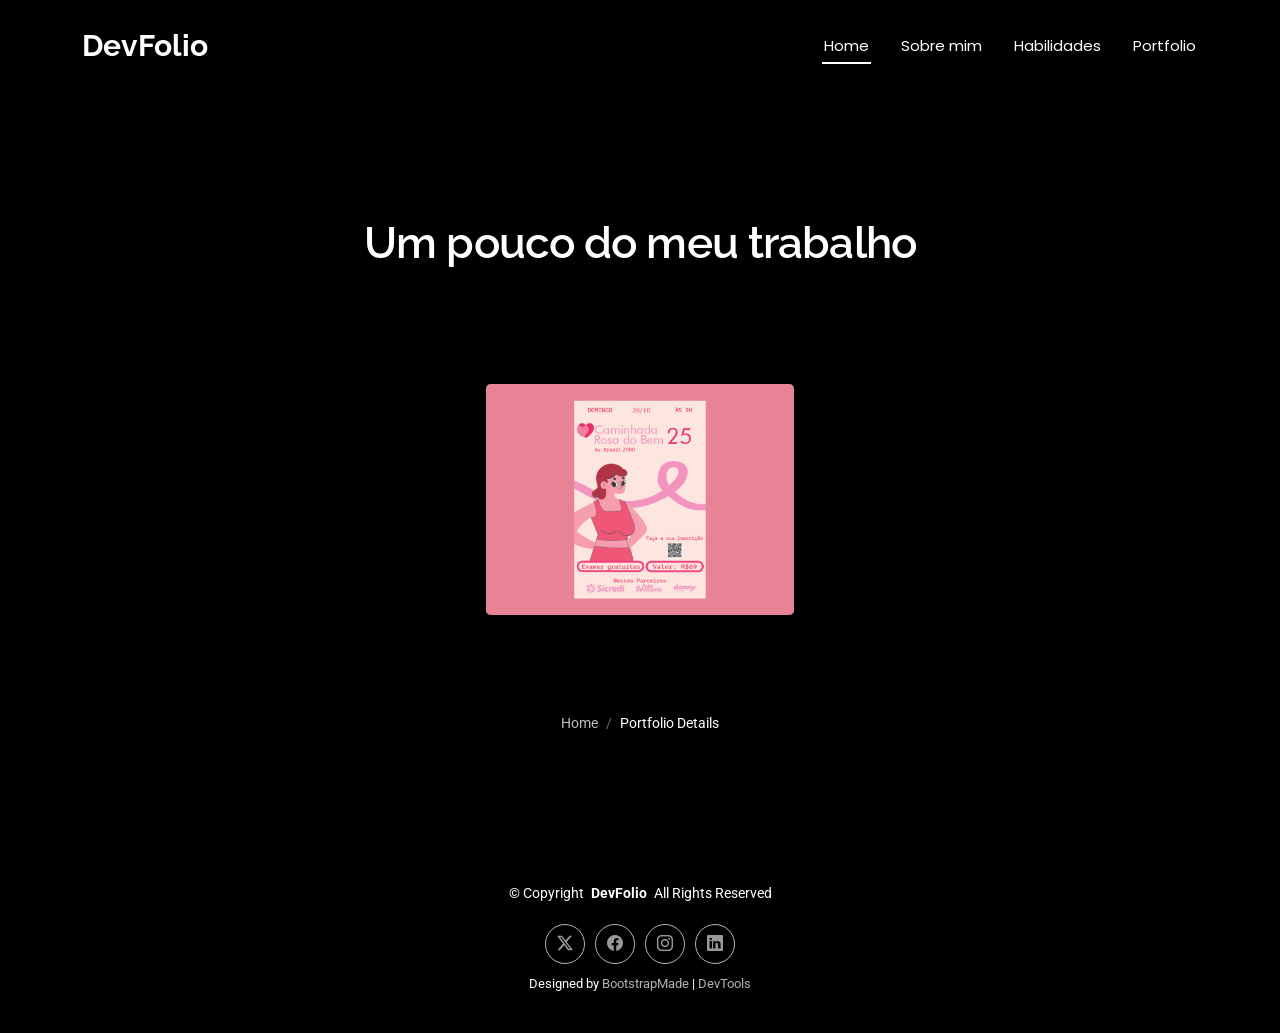
<file: portfolio-details.html>
<!DOCTYPE html>
<html lang="en">

<head>
  <meta charset="utf-8">
  <meta content="width=device-width, initial-scale=1.0" name="viewport">
  <title>Portfolio Details - DevFolio Bootstrap Template</title>
  <meta name="description" content="">
  <meta name="keywords" content="">

  <!-- Favicons -->
  <link href="assets/img/favicon.png" rel="icon">
  <link href="assets/img/apple-touch-icon.png" rel="apple-touch-icon">

  <!-- Fonts -->
  <link href="https://fonts.googleapis.com" rel="preconnect">
  <link href="https://fonts.gstatic.com" rel="preconnect" crossorigin>
  <link href="https://fonts.googleapis.com/css2?family=Roboto:ital,wght@0,100;0,300;0,400;0,500;0,700;0,900;1,100;1,300;1,400;1,500;1,700;1,900&family=Poppins:ital,wght@0,100;0,200;0,300;0,400;0,500;0,600;0,700;0,800;0,900;1,100;1,200;1,300;1,400;1,500;1,600;1,700;1,800;1,900&family=Raleway:ital,wght@0,100;0,200;0,300;0,400;0,500;0,600;0,700;0,800;0,900;1,100;1,200;1,300;1,400;1,500;1,600;1,700;1,800;1,900&display=swap" rel="stylesheet">

  <!-- Vendor CSS Files -->
  <link href="assets/vendor/bootstrap/css/bootstrap.min.css" rel="stylesheet">
  <link href="assets/vendor/bootstrap-icons/bootstrap-icons.css" rel="stylesheet">
  <link href="assets/vendor/aos/aos.css" rel="stylesheet">
  <link href="assets/vendor/glightbox/css/glightbox.min.css" rel="stylesheet">
  <link href="assets/vendor/swiper/swiper-bundle.min.css" rel="stylesheet">

  <!-- Main CSS File -->
  <link href="assets/css/main.css" rel="stylesheet">

  <!-- Image Stream Hero CSS -->
  <link href="assets/css/image-stream-hero.css" rel="stylesheet">

  <!-- =======================================================
  * Template Name: DevFolio
  * Template URL: https://bootstrapmade.com/devfolio-bootstrap-portfolio-html-template/
  * Updated: Aug 07 2024 with Bootstrap v5.3.3
  * Author: BootstrapMade.com
  * License: https://bootstrapmade.com/license/
  ======================================================== -->
</head>

<body class="portfolio-details-page">

  <header id="header" class="header d-flex align-items-center sticky-top">
    <div class="container-fluid container-xl position-relative d-flex align-items-center justify-content-between">

      <a href="index.html" class="logo d-flex align-items-center">
        <!-- Uncomment the line below if you also wish to use an image logo -->
        <!-- <img src="assets/img/logo.png" alt=""> -->
        <h1 class="sitename">DevFolio</h1>
      </a>

      <nav id="navmenu" class="navmenu">
        <ul>
             <li><a href="index.html" class="active">Home<br></a></li>
          <li><a href="#about">Sobre mim</a></li>
          <li><a href="#services">Habilidades</a></li>
          <li><a href="#portfolio">Portfolio</a></li>
        
          
        </ul>
        <i class="mobile-nav-toggle d-xl-none bi bi-list"></i>
      </nav>

    </div>
  </header>

  <main class="main">

    <!-- Image Stream Hero -->
    <section id="portfolio-hero" class="portfolio-hero">
      <div class="image-stream-hero" id="imageStreamHero">

        <div class="ish-perspective" aria-hidden="true">
          <div class="ish-scene" id="ishScene"></div>
        </div>

        <div class="ish-content">
          <div class="ish-title-wrap">
            <h1>Um pouco do meu trabalho</h1>
          </div>
          <p class="ish-subtitle">
           
          </p>
          <nav class="breadcrumbs ish-breadcrumbs">
            <ol>
              <li><a href="index.html">Home</a></li>
              <li class="current">Portfolio Details</li>
            </ol>
          </nav>
        </div>

      </div>
    </section><!-- /Image Stream Hero -->

  </main>

  <footer id="footer" class="footer accent-background">

    <div class="container">
      <div class="copyright text-center ">
        <p>© <span>Copyright</span> <strong class="px-1 sitename">DevFolio</strong> <span>All Rights Reserved</span></p>
      </div>
      <div class="social-links d-flex justify-content-center">
        <a href=""><i class="bi bi-twitter-x"></i></a>
        <a href=""><i class="bi bi-facebook"></i></a>
        <a href=""><i class="bi bi-instagram"></i></a>
        <a href=""><i class="bi bi-linkedin"></i></a>
      </div>
      <div class="credits">
        <!-- All the links in the footer should remain intact. -->
        <!-- You can delete the links only if you've purchased the pro version. -->
        <!-- Licensing information: https://bootstrapmade.com/license/ -->
        <!-- Purchase the pro version with working PHP/AJAX contact form: [buy-url] -->
        Designed by <a href="https://bootstrapmade.com/">BootstrapMade</a> | <a href="https://bootstrapmade.com/tools/">DevTools</a>
      </div>
    </div>

  </footer>

  <!-- Scroll Top -->
  <a href="#" id="scroll-top" class="scroll-top d-flex align-items-center justify-content-center"><i class="bi bi-arrow-up-short"></i></a>

  <!-- Preloader -->
  <div id="preloader"></div>

  <!-- Vendor JS Files -->
  <script src="assets/vendor/bootstrap/js/bootstrap.bundle.min.js"></script>
  <script src="assets/vendor/php-email-form/validate.js"></script>
  <script src="assets/vendor/aos/aos.js"></script>
  <script src="assets/vendor/typed.js/typed.umd.js"></script>
  <script src="assets/vendor/waypoints/noframework.waypoints.js"></script>
  <script src="assets/vendor/purecounter/purecounter_vanilla.js"></script>
  <script src="assets/vendor/glightbox/js/glightbox.min.js"></script>
  <script src="assets/vendor/imagesloaded/imagesloaded.pkgd.min.js"></script>
  <script src="assets/vendor/isotope-layout/isotope.pkgd.min.js"></script>
  <script src="assets/vendor/swiper/swiper-bundle.min.js"></script>

  <!-- Image Stream Hero JS -->
  <script src="assets/js/image-stream-hero.js"></script>

  <!-- Main JS File -->
  <script src="assets/js/main.js"></script>

</body>

</html>
</file>
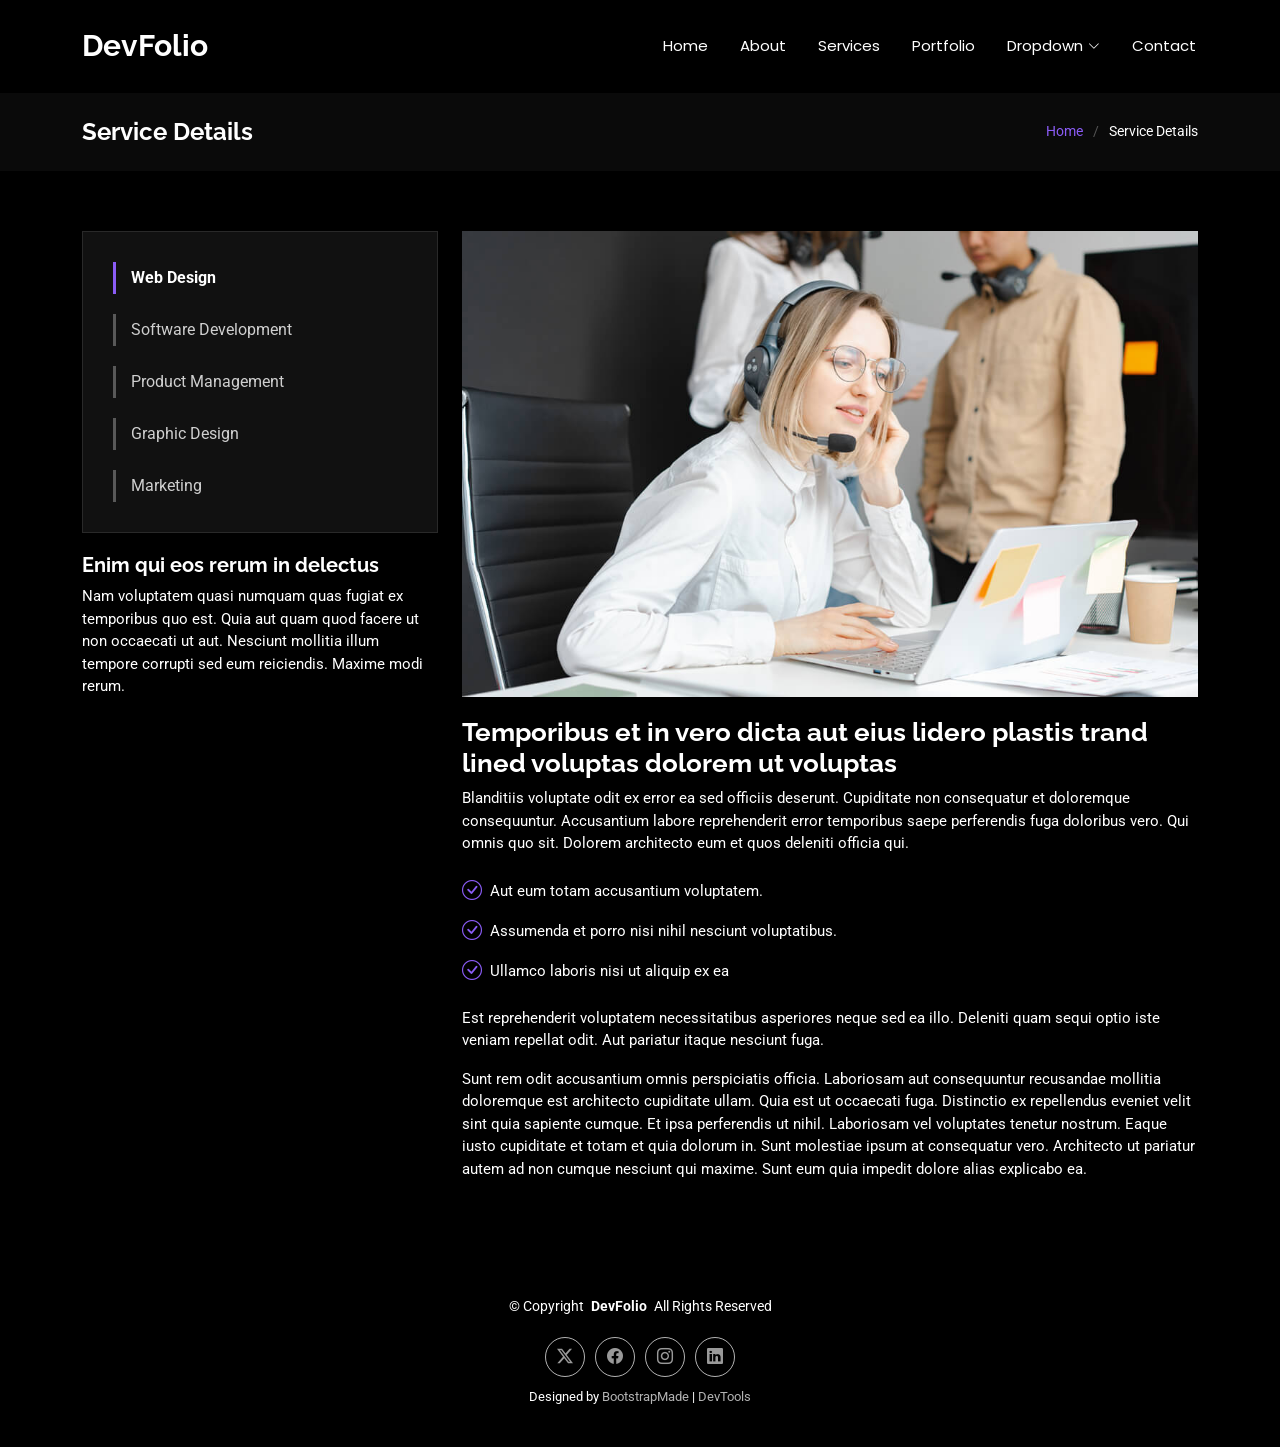
<file: service-details.html>
<!DOCTYPE html>
<html lang="en">

<head>
  <meta charset="utf-8">
  <meta content="width=device-width, initial-scale=1.0" name="viewport">
  <title>Service Details - DevFolio Bootstrap Template</title>
  <meta name="description" content="">
  <meta name="keywords" content="">

  <!-- Favicons -->
  <link href="assets/img/favicon.png" rel="icon">
  <link href="assets/img/apple-touch-icon.png" rel="apple-touch-icon">

  <!-- Fonts -->
  <link href="https://fonts.googleapis.com" rel="preconnect">
  <link href="https://fonts.gstatic.com" rel="preconnect" crossorigin>
  <link href="https://fonts.googleapis.com/css2?family=Roboto:ital,wght@0,100;0,300;0,400;0,500;0,700;0,900;1,100;1,300;1,400;1,500;1,700;1,900&family=Poppins:ital,wght@0,100;0,200;0,300;0,400;0,500;0,600;0,700;0,800;0,900;1,100;1,200;1,300;1,400;1,500;1,600;1,700;1,800;1,900&family=Raleway:ital,wght@0,100;0,200;0,300;0,400;0,500;0,600;0,700;0,800;0,900;1,100;1,200;1,300;1,400;1,500;1,600;1,700;1,800;1,900&display=swap" rel="stylesheet">

  <!-- Vendor CSS Files -->
  <link href="assets/vendor/bootstrap/css/bootstrap.min.css" rel="stylesheet">
  <link href="assets/vendor/bootstrap-icons/bootstrap-icons.css" rel="stylesheet">
  <link href="assets/vendor/aos/aos.css" rel="stylesheet">
  <link href="assets/vendor/glightbox/css/glightbox.min.css" rel="stylesheet">
  <link href="assets/vendor/swiper/swiper-bundle.min.css" rel="stylesheet">

  <!-- Main CSS File -->
  <link href="assets/css/main.css" rel="stylesheet">

  <!-- =======================================================
  * Template Name: DevFolio
  * Template URL: https://bootstrapmade.com/devfolio-bootstrap-portfolio-html-template/
  * Updated: Aug 07 2024 with Bootstrap v5.3.3
  * Author: BootstrapMade.com
  * License: https://bootstrapmade.com/license/
  ======================================================== -->
</head>

<body class="service-details-page">

  <header id="header" class="header d-flex align-items-center sticky-top">
    <div class="container-fluid container-xl position-relative d-flex align-items-center justify-content-between">

      <a href="index.html" class="logo d-flex align-items-center">
        <!-- Uncomment the line below if you also wish to use an image logo -->
        <!-- <img src="assets/img/logo.png" alt=""> -->
        <h1 class="sitename">DevFolio</h1>
      </a>

      <nav id="navmenu" class="navmenu">
        <ul>
          <li><a href="#hero">Home<br></a></li>
          <li><a href="#about">About</a></li>
          <li><a href="#services">Services</a></li>
          <li><a href="#portfolio">Portfolio</a></li>
          <li class="dropdown"><a href="#"><span>Dropdown</span> <i class="bi bi-chevron-down toggle-dropdown"></i></a>
            <ul>
              <li><a href="#">Dropdown 1</a></li>
              <li class="dropdown"><a href="#"><span>Deep Dropdown</span> <i class="bi bi-chevron-down toggle-dropdown"></i></a>
                <ul>
                  <li><a href="#">Deep Dropdown 1</a></li>
                  <li><a href="#">Deep Dropdown 2</a></li>
                  <li><a href="#">Deep Dropdown 3</a></li>
                  <li><a href="#">Deep Dropdown 4</a></li>
                  <li><a href="#">Deep Dropdown 5</a></li>
                </ul>
              </li>
              <li><a href="#">Dropdown 2</a></li>
              <li><a href="#">Dropdown 3</a></li>
              <li><a href="#">Dropdown 4</a></li>
            </ul>
          </li>
          <li><a href="#contact">Contact</a></li>
        </ul>
        <i class="mobile-nav-toggle d-xl-none bi bi-list"></i>
      </nav>

    </div>
  </header>

  <main class="main">

    <!-- Page Title -->
    <div class="page-title" data-aos="fade">
      <div class="container d-lg-flex justify-content-between align-items-center">
        <h1 class="mb-2 mb-lg-0">Service Details</h1>
        <nav class="breadcrumbs">
          <ol>
            <li><a href="index.html">Home</a></li>
            <li class="current">Service Details</li>
          </ol>
        </nav>
      </div>
    </div><!-- End Page Title -->

    <!-- Service Details Section -->
    <section id="service-details" class="service-details section">

      <div class="container">

        <div class="row gy-4">

          <div class="col-lg-4" data-aos="fade-up" data-aos-delay="100">
            <div class="services-list">
              <a href="#" class="active">Web Design</a>
              <a href="#">Software Development</a>
              <a href="#">Product Management</a>
              <a href="#">Graphic Design</a>
              <a href="#">Marketing</a>
            </div>

            <h4>Enim qui eos rerum in delectus</h4>
            <p>Nam voluptatem quasi numquam quas fugiat ex temporibus quo est. Quia aut quam quod facere ut non occaecati ut aut. Nesciunt mollitia illum tempore corrupti sed eum reiciendis. Maxime modi rerum.</p>
          </div>

          <div class="col-lg-8" data-aos="fade-up" data-aos-delay="200">
            <img src="assets/img/services.jpg" alt="" class="img-fluid services-img">
            <h3>Temporibus et in vero dicta aut eius lidero plastis trand lined voluptas dolorem ut voluptas</h3>
            <p>
              Blanditiis voluptate odit ex error ea sed officiis deserunt. Cupiditate non consequatur et doloremque consequuntur. Accusantium labore reprehenderit error temporibus saepe perferendis fuga doloribus vero. Qui omnis quo sit. Dolorem architecto eum et quos deleniti officia qui.
            </p>
            <ul>
              <li><i class="bi bi-check-circle"></i> <span>Aut eum totam accusantium voluptatem.</span></li>
              <li><i class="bi bi-check-circle"></i> <span>Assumenda et porro nisi nihil nesciunt voluptatibus.</span></li>
              <li><i class="bi bi-check-circle"></i> <span>Ullamco laboris nisi ut aliquip ex ea</span></li>
            </ul>
            <p>
              Est reprehenderit voluptatem necessitatibus asperiores neque sed ea illo. Deleniti quam sequi optio iste veniam repellat odit. Aut pariatur itaque nesciunt fuga.
            </p>
            <p>
              Sunt rem odit accusantium omnis perspiciatis officia. Laboriosam aut consequuntur recusandae mollitia doloremque est architecto cupiditate ullam. Quia est ut occaecati fuga. Distinctio ex repellendus eveniet velit sint quia sapiente cumque. Et ipsa perferendis ut nihil. Laboriosam vel voluptates tenetur nostrum. Eaque iusto cupiditate et totam et quia dolorum in. Sunt molestiae ipsum at consequatur vero. Architecto ut pariatur autem ad non cumque nesciunt qui maxime. Sunt eum quia impedit dolore alias explicabo ea.
            </p>
          </div>

        </div>

      </div>

    </section><!-- /Service Details Section -->

  </main>

  <footer id="footer" class="footer accent-background">

    <div class="container">
      <div class="copyright text-center ">
        <p>© <span>Copyright</span> <strong class="px-1 sitename">DevFolio</strong> <span>All Rights Reserved</span></p>
      </div>
      <div class="social-links d-flex justify-content-center">
        <a href=""><i class="bi bi-twitter-x"></i></a>
        <a href=""><i class="bi bi-facebook"></i></a>
        <a href=""><i class="bi bi-instagram"></i></a>
        <a href=""><i class="bi bi-linkedin"></i></a>
      </div>
      <div class="credits">
        <!-- All the links in the footer should remain intact. -->
        <!-- You can delete the links only if you've purchased the pro version. -->
        <!-- Licensing information: https://bootstrapmade.com/license/ -->
        <!-- Purchase the pro version with working PHP/AJAX contact form: [buy-url] -->
        Designed by <a href="https://bootstrapmade.com/">BootstrapMade</a> | <a href="https://bootstrapmade.com/tools/">DevTools</a>
      </div>
    </div>

  </footer>

  <!-- Scroll Top -->
  <a href="#" id="scroll-top" class="scroll-top d-flex align-items-center justify-content-center"><i class="bi bi-arrow-up-short"></i></a>

  <!-- Preloader -->
  <div id="preloader"></div>

  <!-- Vendor JS Files -->
  <script src="assets/vendor/bootstrap/js/bootstrap.bundle.min.js"></script>
  <script src="assets/vendor/php-email-form/validate.js"></script>
  <script src="assets/vendor/aos/aos.js"></script>
  <script src="assets/vendor/typed.js/typed.umd.js"></script>
  <script src="assets/vendor/waypoints/noframework.waypoints.js"></script>
  <script src="assets/vendor/purecounter/purecounter_vanilla.js"></script>
  <script src="assets/vendor/glightbox/js/glightbox.min.js"></script>
  <script src="assets/vendor/imagesloaded/imagesloaded.pkgd.min.js"></script>
  <script src="assets/vendor/isotope-layout/isotope.pkgd.min.js"></script>
  <script src="assets/vendor/swiper/swiper-bundle.min.js"></script>

  <!-- Main JS File -->
  <script src="assets/js/main.js"></script>

</body>

</html>
</file>
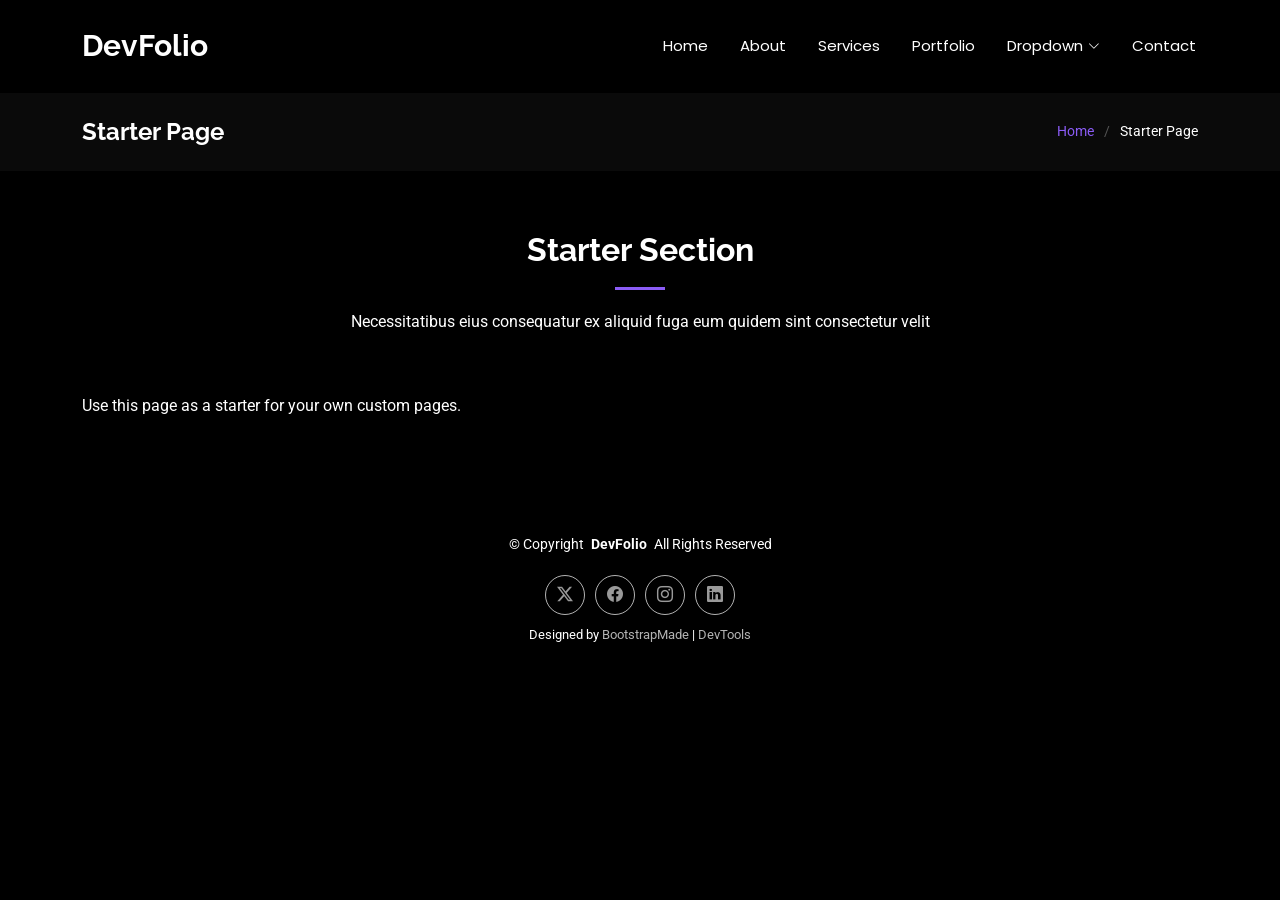
<file: starter-page.html>
<!DOCTYPE html>
<html lang="en">

<head>
  <meta charset="utf-8">
  <meta content="width=device-width, initial-scale=1.0" name="viewport">
  <title>Starter Page - DevFolio Bootstrap Template</title>
  <meta name="description" content="">
  <meta name="keywords" content="">

  <!-- Favicons -->
  <link href="assets/img/favicon.png" rel="icon">
  <link href="assets/img/apple-touch-icon.png" rel="apple-touch-icon">

  <!-- Fonts -->
  <link href="https://fonts.googleapis.com" rel="preconnect">
  <link href="https://fonts.gstatic.com" rel="preconnect" crossorigin>
  <link href="https://fonts.googleapis.com/css2?family=Roboto:ital,wght@0,100;0,300;0,400;0,500;0,700;0,900;1,100;1,300;1,400;1,500;1,700;1,900&family=Poppins:ital,wght@0,100;0,200;0,300;0,400;0,500;0,600;0,700;0,800;0,900;1,100;1,200;1,300;1,400;1,500;1,600;1,700;1,800;1,900&family=Raleway:ital,wght@0,100;0,200;0,300;0,400;0,500;0,600;0,700;0,800;0,900;1,100;1,200;1,300;1,400;1,500;1,600;1,700;1,800;1,900&display=swap" rel="stylesheet">

  <!-- Vendor CSS Files -->
  <link href="assets/vendor/bootstrap/css/bootstrap.min.css" rel="stylesheet">
  <link href="assets/vendor/bootstrap-icons/bootstrap-icons.css" rel="stylesheet">
  <link href="assets/vendor/aos/aos.css" rel="stylesheet">
  <link href="assets/vendor/glightbox/css/glightbox.min.css" rel="stylesheet">
  <link href="assets/vendor/swiper/swiper-bundle.min.css" rel="stylesheet">

  <!-- Main CSS File -->
  <link href="assets/css/main.css" rel="stylesheet">

  <!-- =======================================================
  * Template Name: DevFolio
  * Template URL: https://bootstrapmade.com/devfolio-bootstrap-portfolio-html-template/
  * Updated: Aug 07 2024 with Bootstrap v5.3.3
  * Author: BootstrapMade.com
  * License: https://bootstrapmade.com/license/
  ======================================================== -->
</head>

<body class="starter-page-page">

  <header id="header" class="header d-flex align-items-center sticky-top">
    <div class="container-fluid container-xl position-relative d-flex align-items-center justify-content-between">

      <a href="index.html" class="logo d-flex align-items-center">
        <!-- Uncomment the line below if you also wish to use an image logo -->
        <!-- <img src="assets/img/logo.png" alt=""> -->
        <h1 class="sitename">DevFolio</h1>
      </a>

      <nav id="navmenu" class="navmenu">
        <ul>
          <li><a href="#hero">Home<br></a></li>
          <li><a href="#about">About</a></li>
          <li><a href="#services">Services</a></li>
          <li><a href="#portfolio">Portfolio</a></li>
          <li class="dropdown"><a href="#"><span>Dropdown</span> <i class="bi bi-chevron-down toggle-dropdown"></i></a>
            <ul>
              <li><a href="#">Dropdown 1</a></li>
              <li class="dropdown"><a href="#"><span>Deep Dropdown</span> <i class="bi bi-chevron-down toggle-dropdown"></i></a>
                <ul>
                  <li><a href="#">Deep Dropdown 1</a></li>
                  <li><a href="#">Deep Dropdown 2</a></li>
                  <li><a href="#">Deep Dropdown 3</a></li>
                  <li><a href="#">Deep Dropdown 4</a></li>
                  <li><a href="#">Deep Dropdown 5</a></li>
                </ul>
              </li>
              <li><a href="#">Dropdown 2</a></li>
              <li><a href="#">Dropdown 3</a></li>
              <li><a href="#">Dropdown 4</a></li>
            </ul>
          </li>
          <li><a href="#contact">Contact</a></li>
        </ul>
        <i class="mobile-nav-toggle d-xl-none bi bi-list"></i>
      </nav>

    </div>
  </header>

  <main class="main">

    <!-- Page Title -->
    <div class="page-title" data-aos="fade">
      <div class="container d-lg-flex justify-content-between align-items-center">
        <h1 class="mb-2 mb-lg-0">Starter Page</h1>
        <nav class="breadcrumbs">
          <ol>
            <li><a href="index.html">Home</a></li>
            <li class="current">Starter Page</li>
          </ol>
        </nav>
      </div>
    </div><!-- End Page Title -->

    <!-- Starter Section Section -->
    <section id="starter-section" class="starter-section section">

      <!-- Section Title -->
      <div class="container section-title" data-aos="fade-up">
        <h2>Starter Section</h2>
        <p>Necessitatibus eius consequatur ex aliquid fuga eum quidem sint consectetur velit</p>
      </div><!-- End Section Title -->

      <div class="container" data-aos="fade-up">
        <p>Use this page as a starter for your own custom pages.</p>
      </div>

    </section><!-- /Starter Section Section -->

  </main>

  <footer id="footer" class="footer accent-background">

    <div class="container">
      <div class="copyright text-center ">
        <p>© <span>Copyright</span> <strong class="px-1 sitename">DevFolio</strong> <span>All Rights Reserved</span></p>
      </div>
      <div class="social-links d-flex justify-content-center">
        <a href=""><i class="bi bi-twitter-x"></i></a>
        <a href=""><i class="bi bi-facebook"></i></a>
        <a href=""><i class="bi bi-instagram"></i></a>
        <a href=""><i class="bi bi-linkedin"></i></a>
      </div>
      <div class="credits">
        <!-- All the links in the footer should remain intact. -->
        <!-- You can delete the links only if you've purchased the pro version. -->
        <!-- Licensing information: https://bootstrapmade.com/license/ -->
        <!-- Purchase the pro version with working PHP/AJAX contact form: [buy-url] -->
        Designed by <a href="https://bootstrapmade.com/">BootstrapMade</a> | <a href="https://bootstrapmade.com/tools/">DevTools</a>
      </div>
    </div>

  </footer>

  <!-- Scroll Top -->
  <a href="#" id="scroll-top" class="scroll-top d-flex align-items-center justify-content-center"><i class="bi bi-arrow-up-short"></i></a>

  <!-- Preloader -->
  <div id="preloader"></div>

  <!-- Vendor JS Files -->
  <script src="assets/vendor/bootstrap/js/bootstrap.bundle.min.js"></script>
  <script src="assets/vendor/php-email-form/validate.js"></script>
  <script src="assets/vendor/aos/aos.js"></script>
  <script src="assets/vendor/typed.js/typed.umd.js"></script>
  <script src="assets/vendor/waypoints/noframework.waypoints.js"></script>
  <script src="assets/vendor/purecounter/purecounter_vanilla.js"></script>
  <script src="assets/vendor/glightbox/js/glightbox.min.js"></script>
  <script src="assets/vendor/imagesloaded/imagesloaded.pkgd.min.js"></script>
  <script src="assets/vendor/isotope-layout/isotope.pkgd.min.js"></script>
  <script src="assets/vendor/swiper/swiper-bundle.min.js"></script>

  <!-- Main JS File -->
  <script src="assets/js/main.js"></script>

</body>

</html>
</file>
<file: assets/css/image-stream-hero.css>
/* ==========================================================================
   Image Stream Hero — estilos
   Salve este arquivo em: assets/css/image-stream-hero.css

   Recriação em CSS/JS puro do componente React "ImageStreamHero":
   duas fileiras de fotos correndo em perspectiva 3D em direção à tela.
   ========================================================================== */

.portfolio-hero {
  position: relative;
  background: #000000;
}

.image-stream-hero {
  position: relative;
  overflow: hidden;
  container-type: inline-size;
  height: 70vh;
  min-height: 480px;
  max-height: 720px;
  background: #000000;
}

/* Camada que define a perspectiva 3D (o "olho" da câmera) */
.ish-perspective {
  position: absolute;
  inset: 0;
  pointer-events: none;
}

/* Camada onde os cards realmente vivem em 3D */
.ish-scene {
  position: absolute;
  inset: 0;
  transform-style: preserve-3d;
}

/* Cada foto do corredor. Posição/tamanho/animação exatos são
   calculados e aplicados via JS (image-stream-hero.js), pois
   dependem da matemática da perspectiva. */
.ish-card {
  position: absolute;
  overflow: hidden;
  backface-visibility: hidden;
}

.ish-card img {
  width: 100%;
  height: 100%;
  object-fit: cover;
  display: block;
  user-select: none;
}

/* Conteúdo (título / breadcrumb) por cima do corredor */
.ish-content {
  position: relative;
  z-index: 10;
  display: flex;
  height: 100%;
  flex-direction: column;
  align-items: center;
  justify-content: space-between;
  padding: 4rem 1.5rem 3rem;
  text-align: center;
  pointer-events: none;
}

.ish-content * {
  pointer-events: auto;
}

.ish-title-wrap h1 {
  font-size: 2.75rem;
  font-weight: 600;
  color: #ffffff;
  letter-spacing: -0.02em;
  margin: 0;
  text-shadow: 0 2px 24px rgba(0, 0, 0, 0.6);
}

.ish-subtitle {
  max-width: 32rem;
  color: rgba(255, 255, 255, 0.7);
  font-size: 0.95rem;
  margin: 0 auto;
}

.ish-breadcrumbs ol {
  display: flex;
  justify-content: center;
  gap: 0.5rem;
  list-style: none;
  padding: 0;
  margin: 0;
  font-size: 0.9rem;
}

.ish-breadcrumbs a {
  color: rgba(255, 255, 255, 0.75);
  text-decoration: none;
}

.ish-breadcrumbs a:hover {
  color: #ffffff;
}

.ish-breadcrumbs .current {
  color: #ffffff;
}

.ish-breadcrumbs li {
  display: flex;
  align-items: center;
  gap: 0.5rem;
}

.ish-breadcrumbs li:not(:last-child)::after {
  content: "/";
  color: rgba(255, 255, 255, 0.4);
}

@media (max-width: 768px) {
  .image-stream-hero {
    height: 60vh;
    min-height: 420px;
  }

  .ish-title-wrap h1 {
    font-size: 2rem;
  }

  .ish-content {
    padding: 3rem 1.25rem 2rem;
  }
}
</file>
<file: assets/css/main.css>
/**
* Template Name: DevFolio
* Template URL: https://bootstrapmade.com/devfolio-bootstrap-portfolio-html-template/
* Updated: Aug 07 2024 with Bootstrap v5.3.3
* Author: BootstrapMade.com
* License: https://bootstrapmade.com/license/
*/

/*--------------------------------------------------------------
# Font & Color Variables
# Help: https://bootstrapmade.com/color-system/
--------------------------------------------------------------*/
/* Fonts */
:root {
  --default-font: "Roboto",  system-ui, -apple-system, "Segoe UI", Roboto, "Helvetica Neue", Arial, "Noto Sans", "Liberation Sans", sans-serif, "Apple Color Emoji", "Segoe UI Emoji", "Segoe UI Symbol", "Noto Color Emoji";
  --heading-font: "Raleway",  sans-serif;
  --nav-font: "Poppins",  sans-serif;
}

/* Global Colors - The following color variables are used throughout the website. Updating them here will change the color scheme of the entire website */
:root { 
  --background-color: #000000; /* Background color for the entire website, including individual sections */
  --default-color: #ffffff; /* Default color used for the majority of the text content across the entire website */
  --heading-color: #ffffff; /* Color for headings, subheadings and title throughout the website */
  --accent-color: #8b5cf6; /* Accent color that represents your brand on the website. It's used for buttons, links, and other elements that need to stand out */
  --surface-color: #111111; /* The surface color is used as a background of boxed elements within sections, such as cards, icon boxes, or other elements that require a visual separation from the global background. */
  --contrast-color: #ffffff; /* Contrast color for text, ensuring readability against backgrounds of accent, heading, or default colors. */
}

/* Nav Menu Colors - The following color variables are used specifically for the navigation menu. They are separate from the global colors to allow for more customization options */
:root {
  --nav-color: #ffffff;  /* The default color of the main navmenu links */
  --nav-hover-color: #ffffff; /* Applied to main navmenu links when they are hovered over or active */
  --nav-mobile-background-color: #000000; /* Used as the background color for mobile navigation menu */
  --nav-dropdown-background-color: #111111; /* Used as the background color for dropdown items that appear when hovering over primary navigation items */
  --nav-dropdown-color: #ffffff; /* Used for navigation links of the dropdown items in the navigation menu. */
  --nav-dropdown-hover-color: #8b5cf6; /* Similar to --nav-hover-color, this color is applied to dropdown navigation links when they are hovered over. */
}

/* Color Presets - These classes override global colors when applied to any section or element, providing reuse of the sam color scheme. */

.light-background {
  --background-color: #000000;
  --surface-color: #111111;
}

.dark-background {
  --background-color: #060606;
  --default-color: #ffffff;
  --heading-color: #ffffff;
  --surface-color: #252525;
  --contrast-color: #ffffff;
}

.accent-background {
  --background-color: #000000;
  --default-color: #ffffff;
  --heading-color: #ffffff;
  --accent-color: #8b5cf6;
  --surface-color: #111111;
  --contrast-color: #ffffff;
}

/* Smooth scroll */
:root {
  scroll-behavior: smooth;
}

/*--------------------------------------------------------------
# General Styling & Shared Classes
--------------------------------------------------------------*/
body {
  color: var(--default-color);
  background-color: var(--background-color);
  font-family: var(--default-font);
}

a {
  color: var(--accent-color);
  text-decoration: none;
  transition: 0.3s;
}

a:hover {
  color: color-mix(in srgb, var(--accent-color), transparent 25%);
  text-decoration: none;
}

h1,
h2,
h3,
h4,
h5,
h6 {
  color: var(--heading-color);
  font-family: var(--heading-font);
}

/* PHP Email Form Messages
------------------------------*/
.php-email-form .error-message {
  display: none;
  background: #df1529;
  color: #ffffff;
  text-align: left;
  padding: 15px;
  margin-bottom: 24px;
  font-weight: 600;
}

.php-email-form .sent-message {
  display: none;
  color: #ffffff;
  background: #059652;
  text-align: center;
  padding: 15px;
  margin-bottom: 24px;
  font-weight: 600;
}

.php-email-form .loading {
  display: none;
  background: var(--surface-color);
  text-align: center;
  padding: 15px;
  margin-bottom: 24px;
}

.php-email-form .loading:before {
  content: "";
  display: inline-block;
  border-radius: 50%;
  width: 24px;
  height: 24px;
  margin: 0 10px -6px 0;
  border: 3px solid var(--accent-color);
  border-top-color: var(--surface-color);
  animation: php-email-form-loading 1s linear infinite;
}

@keyframes php-email-form-loading {
  0% {
    transform: rotate(0deg);
  }

  100% {
    transform: rotate(360deg);
  }
}

/*--------------------------------------------------------------
# Global Header
--------------------------------------------------------------*/
.header {
  --background-color: #000000;
  --default-color: #ffffff;
  --heading-color: #ffffff;
  color: var(--default-color);
  background-color: var(--background-color);
  padding: 20px 0;
  transition: all 0.5s;
  z-index: 997;
}

.header .logo {
  line-height: 1;
}

.header .logo img {
  max-height: 32px;
  margin-right: 8px;
}

.header .logo h1 {
  font-size: 30px;
  margin: 0;
  font-weight: 700;
  color: var(--heading-color);
}

.scrolled .header {
  box-shadow: 0px 0 18px rgba(0, 0, 0, 0.1);
}

/*--------------------------------------------------------------
# Navigation Menu
--------------------------------------------------------------*/
/* Desktop Navigation */
@media (min-width: 1200px) {
  .navmenu {
    padding: 0;
  }

  .navmenu ul {
    margin: 0;
    padding: 0;
    display: flex;
    list-style: none;
    align-items: center;
  }

  .navmenu li {
    position: relative;
  }

  .navmenu>ul>li {
    white-space: nowrap;
    padding: 15px 14px;
  }

  .navmenu>ul>li:last-child {
    padding-right: 0;
  }

  .navmenu a,
  .navmenu a:focus {
    color: var(--nav-color);
    font-size: 15px;
    padding: 0 2px;
    font-family: var(--nav-font);
    font-weight: 400;
    display: flex;
    align-items: center;
    justify-content: space-between;
    white-space: nowrap;
    transition: 0.3s;
    position: relative;
  }

  .navmenu a i,
  .navmenu a:focus i {
    font-size: 12px;
    line-height: 0;
    margin-left: 5px;
    transition: 0.3s;
  }

  .navmenu>ul>li>a:before {
    content: "";
    position: absolute;
    width: 100%;
    height: 2px;
    bottom: -6px;
    left: 0;
    background-color: var(--nav-hover-color);
    visibility: hidden;
    width: 0px;
    transition: all 0.3s ease-in-out 0s;
  }

  .navmenu a:hover:before,
  .navmenu li:hover>a:before,
  .navmenu .active:before {
    visibility: visible;
    width: 100%;
  }

  .navmenu li:hover>a,
  .navmenu .active,
  .navmenu .active:focus {
    color: var(--nav-hover-color);
  }

  .navmenu .dropdown ul {
    margin: 0;
    padding: 10px 0;
    background: var(--nav-dropdown-background-color);
    display: block;
    position: absolute;
    visibility: hidden;
    left: 14px;
    top: 130%;
    opacity: 0;
    transition: 0.3s;
    border-radius: 4px;
    z-index: 99;
    box-shadow: 0px 0px 30px rgba(0, 0, 0, 0.1);
  }

  .navmenu .dropdown ul li {
    min-width: 200px;
  }

  .navmenu .dropdown ul a {
    padding: 10px 20px;
    font-size: 15px;
    text-transform: none;
    color: var(--nav-dropdown-color);
  }

  .navmenu .dropdown ul a i {
    font-size: 12px;
  }

  .navmenu .dropdown ul a:hover,
  .navmenu .dropdown ul .active:hover,
  .navmenu .dropdown ul li:hover>a {
    color: var(--nav-dropdown-hover-color);
  }

  .navmenu .dropdown:hover>ul {
    opacity: 1;
    top: 100%;
    visibility: visible;
  }

  .navmenu .dropdown .dropdown ul {
    top: 0;
    left: -90%;
    visibility: hidden;
  }

  .navmenu .dropdown .dropdown:hover>ul {
    opacity: 1;
    top: 0;
    left: -100%;
    visibility: visible;
  }
}

/* Mobile Navigation */
@media (max-width: 1199px) {
  .mobile-nav-toggle {
    color: var(--nav-color);
    font-size: 28px;
    line-height: 0;
    margin-right: 10px;
    cursor: pointer;
    transition: color 0.3s;
  }

  .navmenu {
    padding: 0;
    z-index: 9997;
  }

  .navmenu ul {
    display: none;
    list-style: none;
    position: absolute;
    inset: 60px 20px 20px 20px;
    padding: 10px 0;
    margin: 0;
    border-radius: 6px;
    background-color: var(--nav-mobile-background-color);
    border: 1px solid color-mix(in srgb, var(--default-color), transparent 90%);
    box-shadow: none;
    overflow-y: auto;
    transition: 0.3s;
    z-index: 9998;
  }

  .navmenu a,
  .navmenu a:focus {
    color: var(--nav-dropdown-color);
    padding: 10px 20px;
    font-family: var(--nav-font);
    font-size: 17px;
    font-weight: 500;
    display: flex;
    align-items: center;
    justify-content: space-between;
    white-space: nowrap;
    transition: 0.3s;
  }

  .navmenu a i,
  .navmenu a:focus i {
    font-size: 12px;
    line-height: 0;
    margin-left: 5px;
    width: 30px;
    height: 30px;
    display: flex;
    align-items: center;
    justify-content: center;
    border-radius: 50%;
    transition: 0.3s;
    background-color: color-mix(in srgb, var(--accent-color), transparent 90%);
  }

  .navmenu a i:hover,
  .navmenu a:focus i:hover {
    background-color: var(--accent-color);
    color: var(--contrast-color);
  }

  .navmenu a:hover,
  .navmenu .active,
  .navmenu .active:focus {
    color: var(--nav-dropdown-hover-color);
  }

  .navmenu .active i,
  .navmenu .active:focus i {
    background-color: var(--accent-color);
    color: var(--contrast-color);
    transform: rotate(180deg);
  }

  .navmenu .dropdown ul {
    position: static;
    display: none;
    z-index: 99;
    padding: 10px 0;
    margin: 10px 20px;
    background-color: var(--nav-dropdown-background-color);
    transition: all 0.5s ease-in-out;
  }

  .navmenu .dropdown ul ul {
    background-color: rgba(33, 37, 41, 0.1);
  }

  .navmenu .dropdown>.dropdown-active {
    display: block;
    background-color: rgba(33, 37, 41, 0.03);
  }

  .mobile-nav-active {
    overflow: hidden;
  }

  .mobile-nav-active .mobile-nav-toggle {
    color: #fff;
    position: absolute;
    font-size: 32px;
    top: 15px;
    right: 15px;
    margin-right: 0;
    z-index: 9999;
  }

  .mobile-nav-active .navmenu {
    position: fixed;
    overflow: hidden;
    inset: 0;
    background: rgba(33, 37, 41, 0.8);
    transition: 0.3s;
  }

  .mobile-nav-active .navmenu>ul {
    display: block;
  }
}

/*--------------------------------------------------------------
# Global Footer
--------------------------------------------------------------*/
.footer {
  color: var(--default-color);
  background-color: var(--background-color);
  font-size: 14px;
  padding: 40px 0;
  position: relative;
}

.footer .copyright p {
  margin-bottom: 0;
}

.footer .social-links {
  margin-top: 20px;
}

.footer .social-links a {
  display: flex;
  align-items: center;
  justify-content: center;
  width: 40px;
  height: 40px;
  border-radius: 50%;
  border: 1px solid color-mix(in srgb, var(--default-color), transparent 30%);
  font-size: 16px;
  color: color-mix(in srgb, var(--default-color), transparent 40%);
  margin: 0 5px;
  transition: 0.3s;
}

.footer .social-links a:hover {
  color: var(--default-color);
  border-color: var(--default-color);
}

.footer .credits {
  margin-top: 10px;
  font-size: 13px;
  text-align: center;
}

.footer .credits a {
  color: color-mix(in srgb, var(--default-color), transparent 30%);
}

/*--------------------------------------------------------------
# Preloader
--------------------------------------------------------------*/
#preloader {
  position: fixed;
  inset: 0;
  z-index: 999999;
  overflow: hidden;
  background: var(--background-color);
  transition: all 0.6s ease-out;
}

#preloader:before {
  content: "";
  position: fixed;
  top: calc(50% - 30px);
  left: calc(50% - 30px);
  border: 6px solid #ffffff;
  border-color: var(--accent-color) transparent var(--accent-color) transparent;
  border-radius: 50%;
  width: 60px;
  height: 60px;
  animation: animate-preloader 1.5s linear infinite;
}

@keyframes animate-preloader {
  0% {
    transform: rotate(0deg);
  }

  100% {
    transform: rotate(360deg);
  }
}

/*--------------------------------------------------------------
# Scroll Top Button
--------------------------------------------------------------*/
.scroll-top {
  position: fixed;
  visibility: hidden;
  opacity: 0;
  right: 15px;
  bottom: -15px;
  z-index: 99999;
  background-color: var(--accent-color);
  width: 44px;
  height: 44px;
  border-radius: 50px;
  transition: all 0.4s;
}

.scroll-top i {
  font-size: 24px;
  color: var(--contrast-color);
  line-height: 0;
}

.scroll-top:hover {
  background-color: color-mix(in srgb, var(--accent-color), transparent 20%);
  color: var(--contrast-color);
}

.scroll-top.active {
  visibility: visible;
  opacity: 1;
  bottom: 15px;
}

/*--------------------------------------------------------------
# Disable aos animation delay on mobile devices
--------------------------------------------------------------*/
@media screen and (max-width: 768px) {
  [data-aos-delay] {
    transition-delay: 0 !important;
  }
}

/*--------------------------------------------------------------
# Global Page Titles & Breadcrumbs
--------------------------------------------------------------*/
.page-title {
  --background-color: color-mix(in srgb, var(--default-color), transparent 96%);
  color: var(--default-color);
  background-color: var(--background-color);
  padding: 25px 0;
  position: relative;
}

.page-title h1 {
  font-size: 24px;
  font-weight: 700;
}

.page-title .breadcrumbs ol {
  display: flex;
  flex-wrap: wrap;
  list-style: none;
  padding: 0;
  margin: 0;
  font-size: 14px;
  font-weight: 400;
}

.page-title .breadcrumbs ol li+li {
  padding-left: 10px;
}

.page-title .breadcrumbs ol li+li::before {
  content: "/";
  display: inline-block;
  padding-right: 10px;
  color: color-mix(in srgb, var(--default-color), transparent 70%);
}

/*--------------------------------------------------------------
# Global Sections
--------------------------------------------------------------*/
section,
.section {
  color: var(--default-color);
  background-color: var(--background-color);
  padding: 60px 0;
  scroll-margin-top: 92px;
  overflow: clip;
}

@media (max-width: 1199px) {

  section,
  .section {
    scroll-margin-top: 76px;
  }
}

/*--------------------------------------------------------------
# Global Section Titles
--------------------------------------------------------------*/
.section-title {
  text-align: center;
  padding-bottom: 60px;
  position: relative;
}

.section-title h2 {
  font-size: 32px;
  font-weight: 700;
  margin-bottom: 20px;
  padding-bottom: 20px;
  position: relative;
}

.section-title h2:after {
  content: "";
  position: absolute;
  display: block;
  width: 50px;
  height: 3px;
  background: var(--accent-color);
  left: 0;
  right: 0;
  bottom: 0;
  margin: auto;
}

.section-title p {
  margin-bottom: 0;
}

/*--------------------------------------------------------------
# Hero Section
--------------------------------------------------------------*/
.hero {
  width: 100%;
  min-height: calc(100vh - 92px);
  position: relative;
  padding: 60px 0;
  display: flex;
  align-items: center;
  justify-content: center;
}

.hero img {
  position: absolute;
  inset: 0;
  display: block;
  width: 100%;
  height: 100%;
  object-fit: cover;
  z-index: 1;
}

.hero:before {
  content: "";
  background: color-mix(in srgb, var(--background-color), transparent 30%);
  position: absolute;
  inset: 0;
  z-index: 2;
}

.hero .container {
  position: relative;
  z-index: 3;
}

.hero h2 {
  margin: 0;
  font-size: 64px;
  font-weight: 700;
}

.hero p {
  margin: 5px 0 0 0;
  font-size: 36px;
  font-weight: 600;
}

.hero p span {
  letter-spacing: 1px;
}

@media (max-width: 768px) {
  .hero h2 {
    font-size: 32px;
  }

  .hero p {
    font-size: 20px;
  }
}

/*--------------------------------------------------------------
# About Section
--------------------------------------------------------------*/
.about .container {
  background-color: var(--surface-color);
  box-shadow: 0px 2px 15px rgba(0, 0, 0, 0.1);
  padding: 30px;
}

.about .skills-content h5 {
  font-size: 18px;
  font-weight: 700;
  margin: 30px 0 15px 0;
}

.about .progress {
  height: 36px;
  display: block;
  background: none;
  border-radius: 0;
  margin-top: 15px;
}

.about .progress .skill {
  color: var(--default-color);
  padding: 0;
  margin: 0 0 6px 0;
  text-transform: uppercase;
  display: block;
  font-weight: 600;
  font-family: var(--heading-font);
}

.about .progress .skill .val {
  float: right;
  font-style: normal;
}

.about .progress-bar-wrap {
  background: color-mix(in srgb, var(--default-color), transparent 90%);
  height: 10px;
}

.about .progress-bar {
  width: 1px;
  height: 10px;
  transition: 0.9s;
  background-color: var(--accent-color);
}

.about .about-me h4 {
  font-size: 28px;
  position: relative;
  padding-bottom: 10px;
  margin-bottom: 30px;
  font-weight: 700;
}

.about .about-me h4:after {
  content: "";
  position: absolute;
  display: block;
  width: 64px;
  height: 3px;
  background: var(--accent-color);
  left: 0;
  bottom: 0;
  margin: auto;
}

.about .about-me p {
  font-size: 18px;
}

/*--------------------------------------------------------------
# Resume Section
--------------------------------------------------------------*/
.resume .resume-title {
  color: var(--heading-color);
  font-size: 26px;
  font-weight: 700;
  margin-top: 20px;
  margin-bottom: 20px;
}

.resume .resume-item {
  padding: 0 0 20px 20px;
  margin-top: -2px;
  border-left: 2px solid var(--accent-color);
  position: relative;
}

.resume .resume-item h4 {
  line-height: 18px;
  font-size: 18px;
  font-weight: 600;
  text-transform: uppercase;
  color: color-mix(in srgb, var(--default-color), transparent 20%);
  margin-bottom: 10px;
}

.resume .resume-item h5 {
  font-size: 16px;
  padding: 5px 15px;
  display: inline-block;
  font-weight: 600;
  margin-bottom: 10px;
}

.resume .resume-item ul {
  padding-left: 20px;
}

.resume .resume-item ul li {
  padding-bottom: 10px;
}

.resume .resume-item:last-child {
  padding-bottom: 0;
}

.resume .resume-item::before {
  content: "";
  position: absolute;
  width: 16px;
  height: 16px;
  border-radius: 50px;
  left: -9px;
  top: 0;
  background: var(--background-color);
  border: 2px solid var(--accent-color);
}

/*--------------------------------------------------------------
# Services Section
--------------------------------------------------------------*/
.services .service-item {
  background-color: var(--surface-color);
  box-shadow: 0px 5px 90px 0px rgba(0, 0, 0, 0.1);
  padding: 60px 30px;
  transition: all ease-in-out 0.3s;
  border-radius: 18px;
  border-bottom: 5px solid var(--surface-color);
  height: 100%;
}

.services .service-item .icon {
  color: var(--contrast-color);
  background: var(--accent-color);
  margin: 0;
  width: 64px;
  height: 64px;
  border-radius: 50px;
  display: flex;
  align-items: center;
  justify-content: center;
  margin-bottom: 20px;
  font-size: 28px;
  transition: ease-in-out 0.3s;
}

.services .service-item h3 {
  font-weight: 700;
  margin: 10px 0 15px 0;
  font-size: 22px;
  transition: ease-in-out 0.3s;
}

.services .service-item p {
  line-height: 24px;
  font-size: 14px;
  margin-bottom: 0;
}

@media (min-width: 1365px) {
  .services .service-item:hover {
    transform: translateY(-10px);
    border-color: var(--accent-color);
  }

  .services .service-item:hover h3 {
    color: var(--accent-color);
  }
}

/*--------------------------------------------------------------
# Stats Section
--------------------------------------------------------------*/
.stats {
  position: relative;
  padding: 120px 0;
}

.stats img {
  position: absolute;
  inset: 0;
  display: block;
  width: 100%;
  height: 100%;
  object-fit: cover;
  z-index: 1;
}

.stats:before {
  content: "";
  background: color-mix(in srgb, var(--background-color), transparent 40%);
  position: absolute;
  inset: 0;
  z-index: 2;
}

.stats .container {
  position: relative;
  z-index: 3;
}

.stats .stats-item {
  padding: 30px;
  width: 100%;
}

.stats .stats-item span {
  font-size: 48px;
  display: block;
  color: var(--default-color);
  font-weight: 700;
}

.stats .stats-item p {
  padding: 0;
  margin: 0;
  font-family: var(--heading-font);
  font-size: 16px;
  font-weight: 700;
  color: color-mix(in srgb, var(--default-color), transparent 40%);
}

/*--------------------------------------------------------------
# Portfolio Section
--------------------------------------------------------------*/
.portfolio .portfolio-filters {
  padding: 0;
  margin: 0 auto 20px auto;
  list-style: none;
  text-align: center;
}

.portfolio .portfolio-filters li {
  cursor: pointer;
  display: inline-block;
  padding: 0;
  font-size: 16px;
  font-weight: 600;
  margin: 0 10px;
  line-height: 1;
  text-transform: uppercase;
  margin-bottom: 5px;
  transition: all 0.3s ease-in-out;
}

.portfolio .portfolio-filters li:hover,
.portfolio .portfolio-filters li.filter-active {
  color: var(--accent-color);
}

.portfolio .portfolio-filters li:first-child {
  margin-left: 0;
}

.portfolio .portfolio-filters li:last-child {
  margin-right: 0;
}

@media (max-width: 575px) {
  .portfolio .portfolio-filters li {
    font-size: 14px;
    margin: 0 5px;
  }
}

.portfolio .portfolio-item {
  position: relative;
}

.portfolio .portfolio-item .portfolio-info {
  opacity: 0;
  position: absolute;
  left: 30px;
  right: 30px;
  bottom: 0;
  z-index: 3;
  transition: all ease-in-out 0.3s;
  background: color-mix(in srgb, var(--background-color), transparent 10%);
  padding: 15px;
}

.portfolio .portfolio-item .portfolio-info h4 {
  font-size: 18px;
  font-weight: 600;
  padding-right: 50px;
}

.portfolio .portfolio-item .portfolio-info p {
  color: color-mix(in srgb, var(--default-color), transparent 30%);
  font-size: 14px;
  margin-bottom: 0;
  padding-right: 50px;
}

.portfolio .portfolio-item .portfolio-info .preview-link,
.portfolio .portfolio-item .portfolio-info .details-link {
  position: absolute;
  right: 50px;
  font-size: 24px;
  top: calc(50% - 14px);
  color: color-mix(in srgb, var(--default-color), transparent 30%);
  transition: 0.3s;
  line-height: 0;
}

.portfolio .portfolio-item .portfolio-info .preview-link:hover,
.portfolio .portfolio-item .portfolio-info .details-link:hover {
  color: var(--accent-color);
}

.portfolio .portfolio-item .portfolio-info .details-link {
  right: 14px;
  font-size: 28px;
}

.portfolio .portfolio-item:hover .portfolio-info {
  opacity: 1;
  bottom: 20px;
}

/*--------------------------------------------------------------
# Pricing Section
--------------------------------------------------------------*/
.pricing .pricing-item {
  border-bottom: 1px dashed color-mix(in srgb, var(--default-color), transparent 60%);
  width: 100%;
  height: 100%;
  padding: 0 0 15px 0;
}

.pricing .pricing-item h3 {
  margin: 0;
  font-size: 20px;
  font-weight: 600;
}

.pricing .pricing-item h4 {
  margin: 0;
  font-size: 18px;
  color: var(--accent-color);
}

/*--------------------------------------------------------------
# Faq Section
--------------------------------------------------------------*/
.faq .content h3 {
  font-weight: 400;
  font-size: 34px;
}

.faq .content p {
  font-size: 15px;
  color: color-mix(in srgb, var(--default-color), transparent 30%);
}

.faq .faq-container .faq-item {
  background-color: var(--surface-color);
  position: relative;
  padding: 20px;
  margin-bottom: 20px;
  box-shadow: 0px 5px 25px 0px rgba(0, 0, 0, 0.1);
  overflow: hidden;
}

.faq .faq-container .faq-item:last-child {
  margin-bottom: 0;
}

.faq .faq-container .faq-item h3 {
  font-weight: 600;
  font-size: 18px;
  line-height: 24px;
  margin: 0 30px 0 0;
  transition: 0.3s;
  cursor: pointer;
  display: flex;
  align-items: flex-start;
}

.faq .faq-container .faq-item h3 .num {
  color: var(--accent-color);
  padding-right: 5px;
}

.faq .faq-container .faq-item h3:hover {
  color: var(--accent-color);
}

.faq .faq-container .faq-item .faq-content {
  display: grid;
  grid-template-rows: 0fr;
  transition: 0.3s ease-in-out;
  visibility: hidden;
  opacity: 0;
}

.faq .faq-container .faq-item .faq-content p {
  margin-bottom: 0;
  overflow: hidden;
}

.faq .faq-container .faq-item .faq-toggle {
  position: absolute;
  top: 20px;
  right: 20px;
  font-size: 16px;
  line-height: 0;
  transition: 0.3s;
  cursor: pointer;
}

.faq .faq-container .faq-item .faq-toggle:hover {
  color: var(--accent-color);
}

.faq .faq-container .faq-active h3 {
  color: var(--accent-color);
}

.faq .faq-container .faq-active .faq-content {
  grid-template-rows: 1fr;
  visibility: visible;
  opacity: 1;
  padding-top: 10px;
}

.faq .faq-container .faq-active .faq-toggle {
  transform: rotate(90deg);
  color: var(--accent-color);
}

/*--------------------------------------------------------------
# Testimonials Section
--------------------------------------------------------------*/
.testimonials {
  padding: 80px 0;
  position: relative;
}

.testimonials:before {
  content: "";
  background: color-mix(in srgb, var(--background-color), transparent 30%);
  position: absolute;
  inset: 0;
  z-index: 2;
}

.testimonials .testimonials-bg {
  position: absolute;
  inset: 0;
  display: block;
  width: 100%;
  height: 100%;
  object-fit: cover;
  z-index: 1;
}

.testimonials .container {
  position: relative;
  z-index: 3;
}

.testimonials .testimonials-carousel,
.testimonials .testimonials-slider {
  overflow: hidden;
}

.testimonials .testimonial-item {
  text-align: center;
}

.testimonials .testimonial-item .testimonial-img {
  width: 100px;
  border-radius: 50%;
  border: 6px solid color-mix(in srgb, var(--default-color), transparent 85%);
  margin: 0 auto;
}

.testimonials .testimonial-item h3 {
  font-size: 20px;
  font-weight: bold;
  margin: 10px 0 5px 0;
}

.testimonials .testimonial-item h4 {
  font-size: 14px;
  margin: 0 0 15px 0;
  color: color-mix(in srgb, var(--default-color), transparent 40%);
}

.testimonials .testimonial-item .stars {
  margin-bottom: 15px;
}

.testimonials .testimonial-item .stars i {
  color: #ffc107;
  margin: 0 1px;
}

.testimonials .testimonial-item .quote-icon-left,
.testimonials .testimonial-item .quote-icon-right {
  color: color-mix(in srgb, var(--default-color), transparent 40%);
  font-size: 26px;
  line-height: 0;
}

.testimonials .testimonial-item .quote-icon-left {
  display: inline-block;
  left: -5px;
  position: relative;
}

.testimonials .testimonial-item .quote-icon-right {
  display: inline-block;
  right: -5px;
  position: relative;
  top: 10px;
  transform: scale(-1, -1);
}

.testimonials .testimonial-item p {
  font-style: italic;
  margin: 0 auto 15px auto;
}

.testimonials .swiper-wrapper {
  height: auto;
}

.testimonials .swiper-pagination {
  margin-top: 20px;
  position: relative;
}

.testimonials .swiper-pagination .swiper-pagination-bullet {
  width: 12px;
  height: 12px;
  background-color: color-mix(in srgb, var(--default-color), transparent 50%);
  opacity: 0.5;
}

.testimonials .swiper-pagination .swiper-pagination-bullet-active {
  background-color: var(--default-color);
  opacity: 1;
}

@media (min-width: 992px) {
  .testimonials .testimonial-item p {
    width: 80%;
  }
}

/*--------------------------------------------------------------
# Contact Section
--------------------------------------------------------------*/
.contact .info-wrap {
  background-color: var(--surface-color);
  box-shadow: 0px 0px 20px rgba(0, 0, 0, 0.1);
  padding: 30px;
  margin-bottom: 30px;
}

.contact .info-item i {
  font-size: 20px;
  color: var(--accent-color);
  width: 56px;
  height: 56px;
  display: flex;
  justify-content: center;
  align-items: center;
  transition: all 0.3s ease-in-out;
  border-radius: 50%;
  border: 1px solid color-mix(in srgb, var(--accent-color), transparent 40%);
  margin-right: 15px;
}

.contact .info-item h3 {
  font-size: 18px;
  font-weight: 700;
  margin: 0 0 2px 0;
}

.contact .info-item p {
  padding: 0;
  margin-bottom: 0;
  font-size: 14px;
}

.contact .info-item:hover i {
  background: var(--accent-color);
  color: var(--contrast-color);
}

.contact .php-email-form {
  background-color: var(--surface-color);
  box-shadow: 0px 0px 20px rgba(0, 0, 0, 0.1);
  padding: 30px;
}

@media (max-width: 575px) {
  .contact .php-email-form {
    padding: 20px;
  }
}

.contact .php-email-form input[type=text],
.contact .php-email-form input[type=email],
.contact .php-email-form textarea {
  font-size: 14px;
  padding: 10px 15px;
  box-shadow: none;
  border-radius: 0;
  color: var(--default-color);
  background-color: color-mix(in srgb, var(--background-color), transparent 50%);
  border-color: color-mix(in srgb, var(--default-color), transparent 80%);
}

.contact .php-email-form input[type=text]:focus,
.contact .php-email-form input[type=email]:focus,
.contact .php-email-form textarea:focus {
  border-color: var(--accent-color);
}

.contact .php-email-form input[type=text]::placeholder,
.contact .php-email-form input[type=email]::placeholder,
.contact .php-email-form textarea::placeholder {
  color: color-mix(in srgb, var(--default-color), transparent 70%);
}

.contact .php-email-form button[type=submit] {
  color: var(--contrast-color);
  background: var(--accent-color);
  border: 0;
  padding: 10px 30px;
  transition: 0.4s;
  border-radius: 50px;
}

.contact .php-email-form button[type=submit]:hover {
  background: color-mix(in srgb, var(--accent-color), transparent 20%);
}

/*--------------------------------------------------------------
# Portfolio Details Section
--------------------------------------------------------------*/
.portfolio-details .portfolio-details-slider img {
  width: 100%;
}

.portfolio-details .swiper-wrapper {
  height: auto;
}

.portfolio-details .swiper-button-prev,
.portfolio-details .swiper-button-next {
  width: 48px;
  height: 48px;
}

.portfolio-details .swiper-button-prev:after,
.portfolio-details .swiper-button-next:after {
  color: rgba(255, 255, 255, 0.8);
  background-color: rgba(0, 0, 0, 0.15);
  font-size: 24px;
  border-radius: 50%;
  width: 48px;
  height: 48px;
  display: flex;
  align-items: center;
  justify-content: center;
  transition: 0.3s;
}

.portfolio-details .swiper-button-prev:hover:after,
.portfolio-details .swiper-button-next:hover:after {
  background-color: rgba(0, 0, 0, 0.3);
}

@media (max-width: 575px) {

  .portfolio-details .swiper-button-prev,
  .portfolio-details .swiper-button-next {
    display: none;
  }
}

.portfolio-details .swiper-pagination {
  margin-top: 20px;
  position: relative;
}

.portfolio-details .swiper-pagination .swiper-pagination-bullet {
  width: 10px;
  height: 10px;
  background-color: color-mix(in srgb, var(--default-color), transparent 85%);
  opacity: 1;
}

.portfolio-details .swiper-pagination .swiper-pagination-bullet-active {
  background-color: var(--accent-color);
}

.portfolio-details .portfolio-info h3 {
  font-size: 22px;
  font-weight: 700;
  margin-bottom: 20px;
  padding-bottom: 20px;
  position: relative;
}

.portfolio-details .portfolio-info h3:after {
  content: "";
  position: absolute;
  display: block;
  width: 50px;
  height: 3px;
  background: var(--accent-color);
  left: 0;
  bottom: 0;
}

.portfolio-details .portfolio-info ul {
  list-style: none;
  padding: 0;
  font-size: 15px;
}

.portfolio-details .portfolio-info ul li {
  display: flex;
  flex-direction: column;
  padding-bottom: 15px;
}

.portfolio-details .portfolio-info ul strong {
  text-transform: uppercase;
  font-weight: 400;
  color: color-mix(in srgb, var(--default-color), transparent 50%);
  font-size: 14px;
}

.portfolio-details .portfolio-info .btn-visit {
  padding: 8px 40px;
  background: var(--accent-color);
  color: var(--contrast-color);
  border-radius: 50px;
  transition: 0.3s;
}

.portfolio-details .portfolio-info .btn-visit:hover {
  background: color-mix(in srgb, var(--accent-color), transparent 20%);
}

.portfolio-details .portfolio-description h2 {
  font-size: 26px;
  font-weight: 700;
  margin-bottom: 20px;
}

.portfolio-details .portfolio-description p {
  padding: 0;
}

.portfolio-details .portfolio-description .testimonial-item {
  padding: 30px 30px 0 30px;
  position: relative;
  background: color-mix(in srgb, var(--default-color), transparent 97%);
  margin-bottom: 50px;
}

.portfolio-details .portfolio-description .testimonial-item .testimonial-img {
  width: 90px;
  border-radius: 50px;
  border: 6px solid var(--background-color);
  float: left;
  margin: 0 10px 0 0;
}

.portfolio-details .portfolio-description .testimonial-item h3 {
  font-size: 18px;
  font-weight: bold;
  margin: 15px 0 5px 0;
  padding-top: 20px;
}

.portfolio-details .portfolio-description .testimonial-item h4 {
  font-size: 14px;
  color: #6c757d;
  margin: 0;
}

.portfolio-details .portfolio-description .testimonial-item .quote-icon-left,
.portfolio-details .portfolio-description .testimonial-item .quote-icon-right {
  color: color-mix(in srgb, var(--accent-color), transparent 50%);
  font-size: 26px;
  line-height: 0;
}

.portfolio-details .portfolio-description .testimonial-item .quote-icon-left {
  display: inline-block;
  left: -5px;
  position: relative;
}

.portfolio-details .portfolio-description .testimonial-item .quote-icon-right {
  display: inline-block;
  right: -5px;
  position: relative;
  top: 10px;
  transform: scale(-1, -1);
}

.portfolio-details .portfolio-description .testimonial-item p {
  font-style: italic;
  margin: 0 0 15px 0 0 0;
  padding: 0;
}

/*--------------------------------------------------------------
# Service Details Section
--------------------------------------------------------------*/
.service-details .services-list {
  background-color: var(--surface-color);
  padding: 10px 30px;
  border: 1px solid color-mix(in srgb, var(--default-color), transparent 90%);
  margin-bottom: 20px;
}

.service-details .services-list a {
  display: block;
  line-height: 1;
  padding: 8px 0 8px 15px;
  border-left: 3px solid color-mix(in srgb, var(--default-color), transparent 70%);
  margin: 20px 0;
  color: color-mix(in srgb, var(--default-color), transparent 20%);
  transition: 0.3s;
}

.service-details .services-list a.active {
  color: var(--heading-color);
  font-weight: 700;
  border-color: var(--accent-color);
}

.service-details .services-list a:hover {
  border-color: var(--accent-color);
}

.service-details .services-img {
  margin-bottom: 20px;
}

.service-details h3 {
  font-size: 26px;
  font-weight: 700;
}

.service-details h4 {
  font-size: 20px;
  font-weight: 700;
}

.service-details p {
  font-size: 15px;
}

.service-details ul {
  list-style: none;
  padding: 0;
  font-size: 15px;
}

.service-details ul li {
  padding: 5px 0;
  display: flex;
  align-items: center;
}

.service-details ul i {
  font-size: 20px;
  margin-right: 8px;
  color: var(--accent-color);
}

/*--------------------------------------------------------------
# Starter Section Section
--------------------------------------------------------------*/
.starter-section {
  /* Add your styles here */
}
</file>
